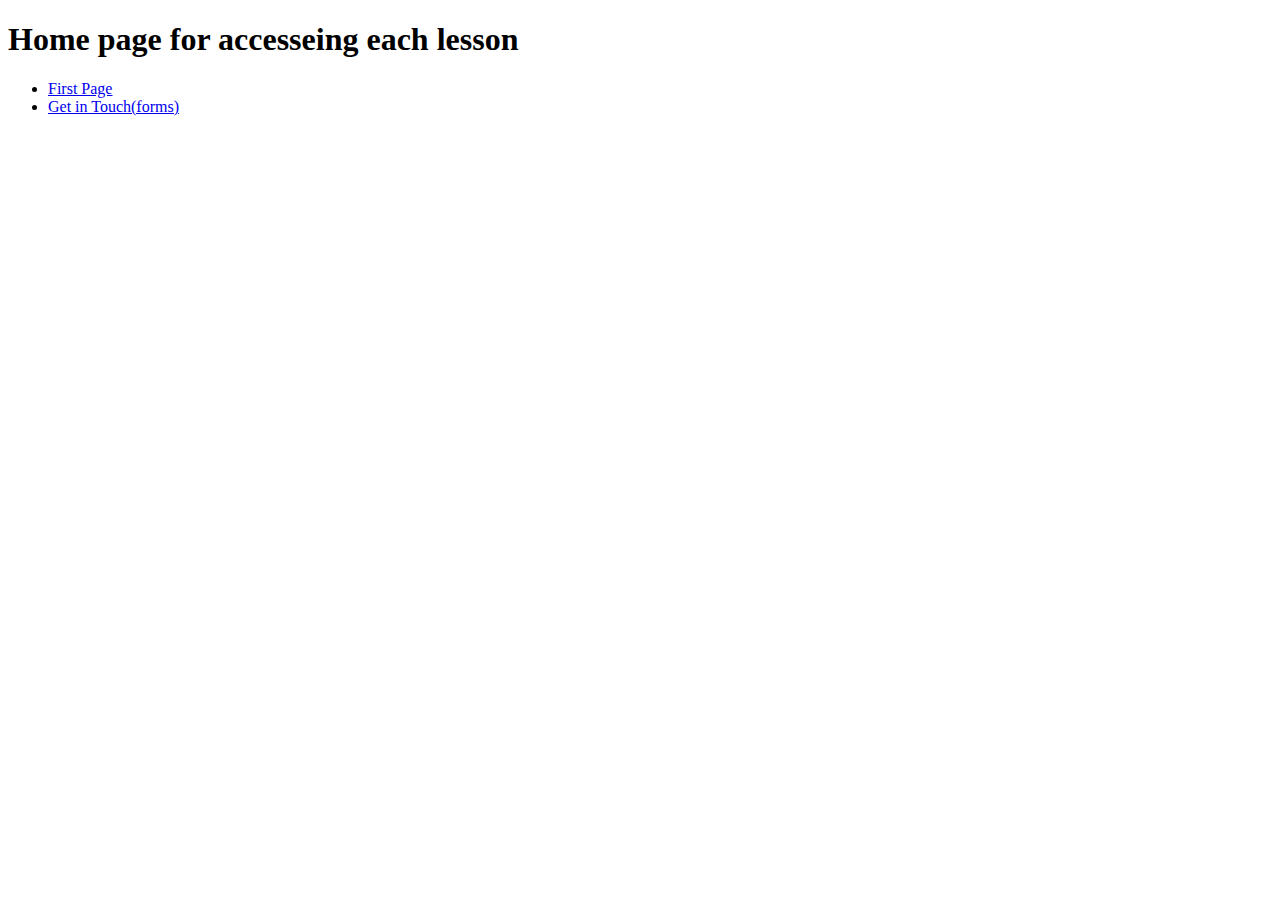
<file: HTML/index.html>
<!DOCTYPE html>
<html lang='en'>
    <head>
        <meta charset='UTF-8'/>

        <title>Pages Index</title>
    </head>
    <body>
        <header>
            <h1>Home page for accesseing each lesson</h1>
        </header>
        
        <nav>
            <ul>
                <li><a href="./FirstPage/index.html">First Page</a></li>
                <li><a href="./Forms/index.html">Get in Touch(forms)</a></li>
            </ul>
        </nav>
    </body>
</html>
</file>
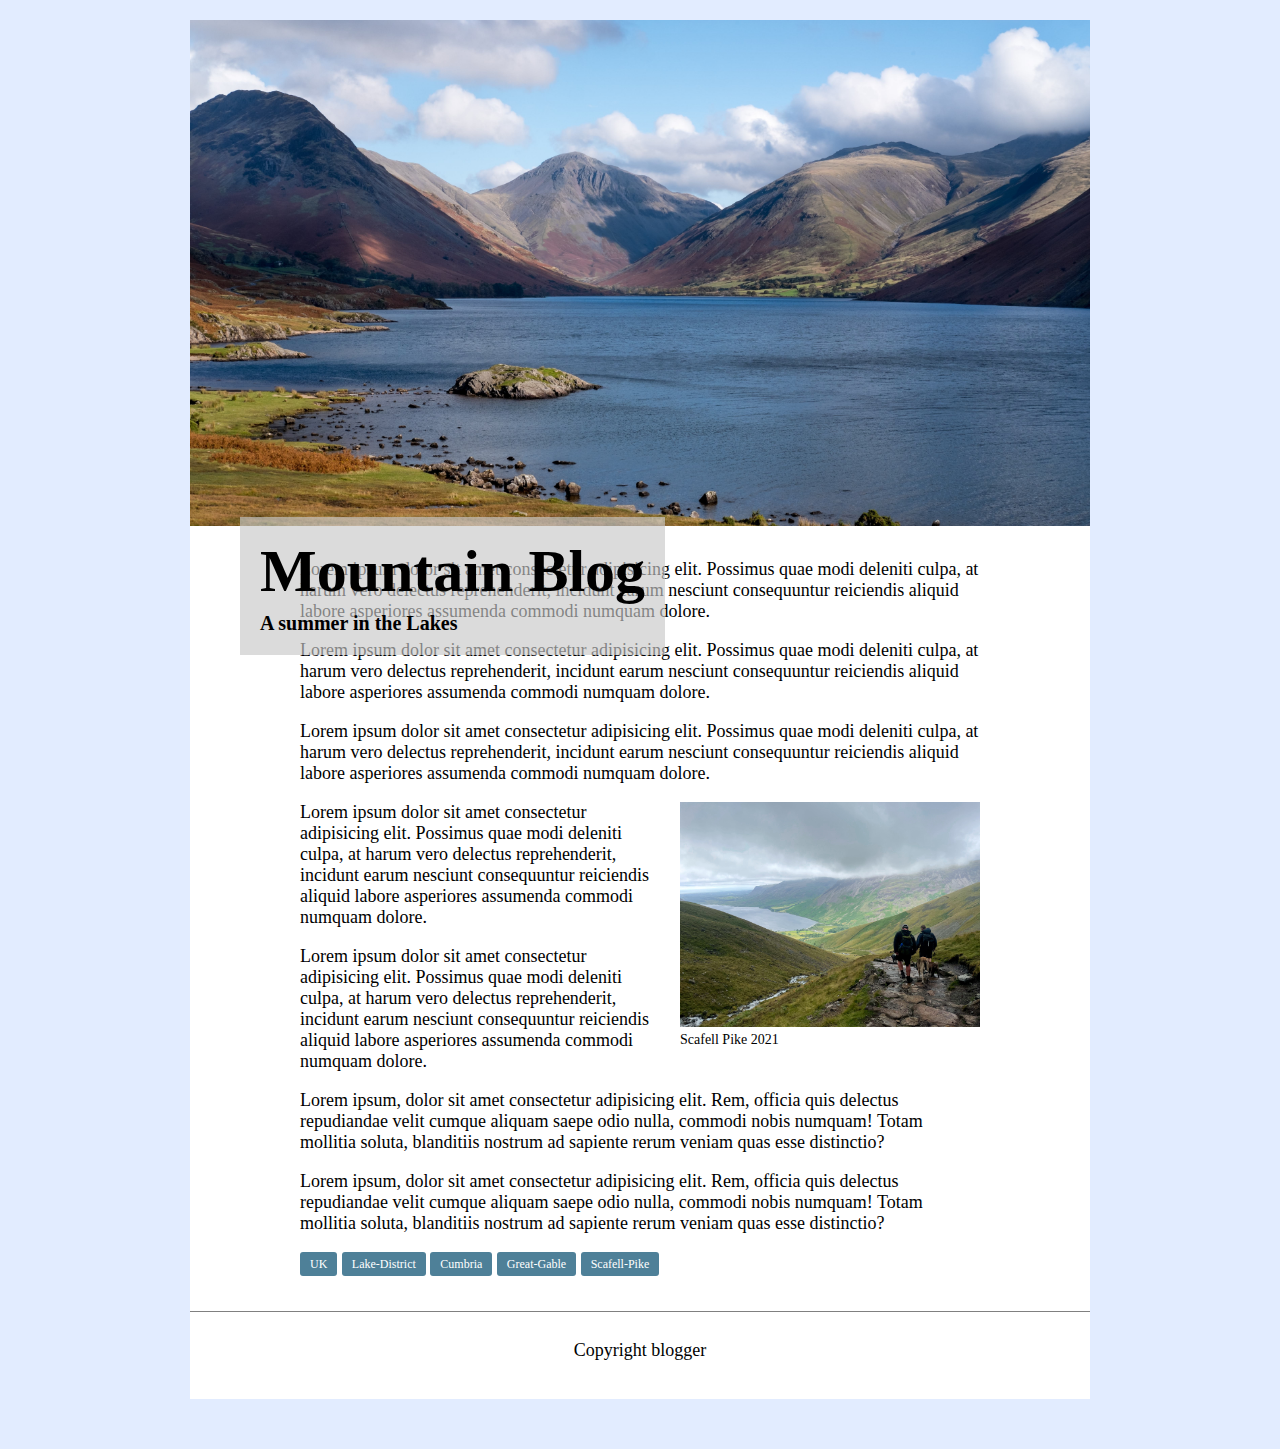
<file: HTML/2.3-MountainBlog/index.html>
<!DOCTYPE html>
<html lang="en">
  <head>
    <meta charset="UTF-8" />
    <meta http-equiv="X-UA-Compatible" content="IE=edge" />
    <meta name="viewport" content="width=device-width, initial-scale=1.0" />
    <title>Blog Post</title>
    <link rel="stylesheet" href="style.css" />
  </head>
  <body>
    <main>
      <header class="hero">
        <figure id="feature">
          <img
            src="img/Great-Gable.jpg"
            alt="A mountain range with a lake in the foreground"
          />
        </figure>
        <div class="title">
          <h1>Mountain Blog</h1>
          <p>A summer in the Lakes</p>
        </div>
      </header>
      <article>
        <p>
          Lorem ipsum dolor sit amet consectetur adipisicing elit. Possimus quae
          modi deleniti culpa, at harum vero delectus reprehenderit, incidunt
          earum nesciunt consequuntur reiciendis aliquid labore asperiores
          assumenda commodi numquam dolore.
        </p>
        <p>
          Lorem ipsum dolor sit amet consectetur adipisicing elit. Possimus quae
          modi deleniti culpa, at harum vero delectus reprehenderit, incidunt
          earum nesciunt consequuntur reiciendis aliquid labore asperiores
          assumenda commodi numquam dolore.
        </p>
        <p>
          Lorem ipsum dolor sit amet consectetur adipisicing elit. Possimus quae
          modi deleniti culpa, at harum vero delectus reprehenderit, incidunt
          earum nesciunt consequuntur reiciendis aliquid labore asperiores
          assumenda commodi numquam dolore.
        </p>
        <figure id="article-figure">
          <img
            src="img/Scafell-Pike.jpg"
            alt="Two walkers walking down a mountain with a lake in the background"
          />
          <figcaption>Scafell Pike 2021</figcaption>
        </figure>
        <p>
          Lorem ipsum dolor sit amet consectetur adipisicing elit. Possimus quae
          modi deleniti culpa, at harum vero delectus reprehenderit, incidunt
          earum nesciunt consequuntur reiciendis aliquid labore asperiores
          assumenda commodi numquam dolore.
        </p>
        <p>
          Lorem ipsum dolor sit amet consectetur adipisicing elit. Possimus quae
          modi deleniti culpa, at harum vero delectus reprehenderit, incidunt
          earum nesciunt consequuntur reiciendis aliquid labore asperiores
          assumenda commodi numquam dolore.
        </p>
        <p>
          Lorem ipsum, dolor sit amet consectetur adipisicing elit. Rem, officia
          quis delectus repudiandae velit cumque aliquam saepe odio nulla,
          commodi nobis numquam! Totam mollitia soluta, blanditiis nostrum ad
          sapiente rerum veniam quas esse distinctio?
        </p>
        <p>
          Lorem ipsum, dolor sit amet consectetur adipisicing elit. Rem, officia
          quis delectus repudiandae velit cumque aliquam saepe odio nulla,
          commodi nobis numquam! Totam mollitia soluta, blanditiis nostrum ad
          sapiente rerum veniam quas esse distinctio?
        </p>
        <p class="tags">
          <span>UK</span>
          <span>Lake-District</span>
          <span>Cumbria</span>
          <span>Great-Gable</span>
          <span>Scafell-Pike</span>
        </p>
      </article>

      <footer><p>Copyright blogger</p></footer>
    </main>
  </body>
</html>
</file>
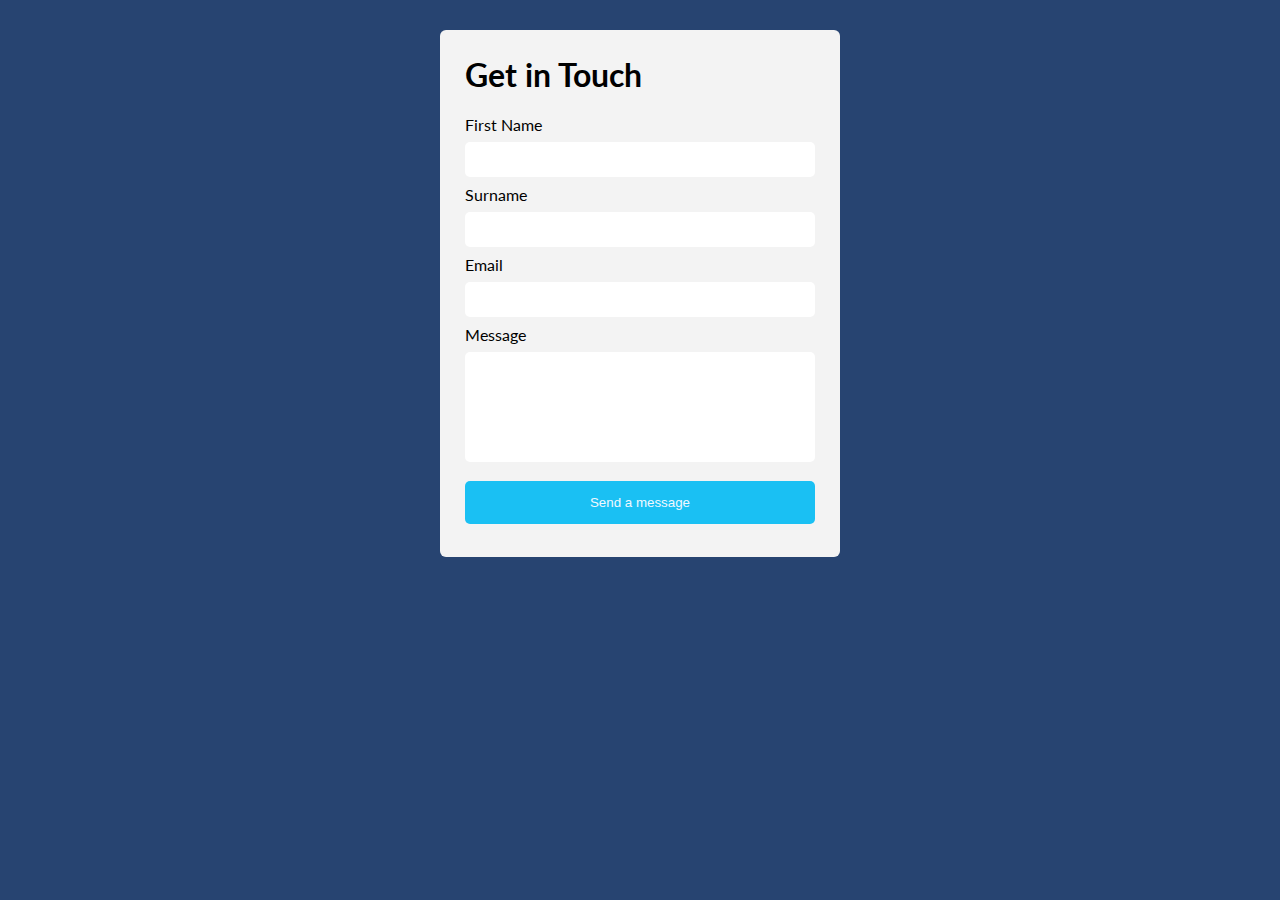
<file: HTML/202.2-StyledForm/index.html>
<!DOCTYPE html>
<html lang="en" xmlns:mso="urn:schemas-microsoft-com:office:office" xmlns:msdt="uuid:C2F41010-65B3-11d1-A29F-00AA00C14882">
  <head>
    <meta charset="UTF-8" />
    <meta http-equiv="X-UA-Compatible" content="IE=edge" />
    <meta name="viewport" content="width=device-width, initial-scale=1.0" />
    <link rel="preconnect" href="https://fonts.googleapis.com">
    <link rel="preconnect" href="https://fonts.gstatic.com" crossorigin>
    <link href="https://fonts.googleapis.com/css2?family=Lato:wght@300&display=swap" rel="stylesheet">
    <title>Form</title>
    <link rel="stylesheet" href="stylesheet.css">
<!--[if gte mso 9]><xml>
<mso:CustomDocumentProperties>
<mso:xd_Signature msdt:dt="string"></mso:xd_Signature>
<mso:display_urn_x003a_schemas-microsoft-com_x003a_office_x003a_office_x0023_Editor msdt:dt="string">Joseph  Witcombe</mso:display_urn_x003a_schemas-microsoft-com_x003a_office_x003a_office_x0023_Editor>
<mso:display_urn_x003a_schemas-microsoft-com_x003a_office_x003a_office_x0023_Author msdt:dt="string">Joseph  Witcombe</mso:display_urn_x003a_schemas-microsoft-com_x003a_office_x003a_office_x0023_Author>
<mso:xd_ProgID msdt:dt="string"></mso:xd_ProgID>
<mso:_ExtendedDescription msdt:dt="string"></mso:_ExtendedDescription>
<mso:TemplateUrl msdt:dt="string"></mso:TemplateUrl>
<mso:ComplianceAssetId msdt:dt="string"></mso:ComplianceAssetId>
<mso:ContentTypeId msdt:dt="string">0x0101006B29A8747CD8A349A2F6638B4DC48C5B</mso:ContentTypeId>
<mso:TriggerFlowInfo msdt:dt="string"></mso:TriggerFlowInfo>
<mso:_SourceUrl msdt:dt="string"></mso:_SourceUrl>
<mso:_SharedFileIndex msdt:dt="string"></mso:_SharedFileIndex>
<mso:display_urn_x003a_schemas-microsoft-com_x003a_office_x003a_office_x0023_SharedWithUsers msdt:dt="string">FrontEnd Development - 303 Members</mso:display_urn_x003a_schemas-microsoft-com_x003a_office_x003a_office_x0023_SharedWithUsers>
<mso:SharedWithUsers msdt:dt="string">7;#FrontEnd Development - 303 Members</mso:SharedWithUsers>
</mso:CustomDocumentProperties>
</xml><![endif]-->
</head>
  <body>
    <div class="container">
      <form id="contactForm" action="">
        <h1>Get in Touch</h1>
        <label for="firstName">First Name</label>

        <input type="text" id="firstName" name="firstName" maxlength="100" />

        <label for="surname">Surname</label>

        <input type="text" id="surname" name="surname" maxlength="100" />

        <label for="email">Email</label>

        <input type="email" id="email" name="email" />

        <label for="message">Message</label>

        <textarea name="message" rows="6" cols="30"></textarea>

        <input type="submit" value="Send a message" />
      </form>
    </div>
  </body>
</html>
</file>
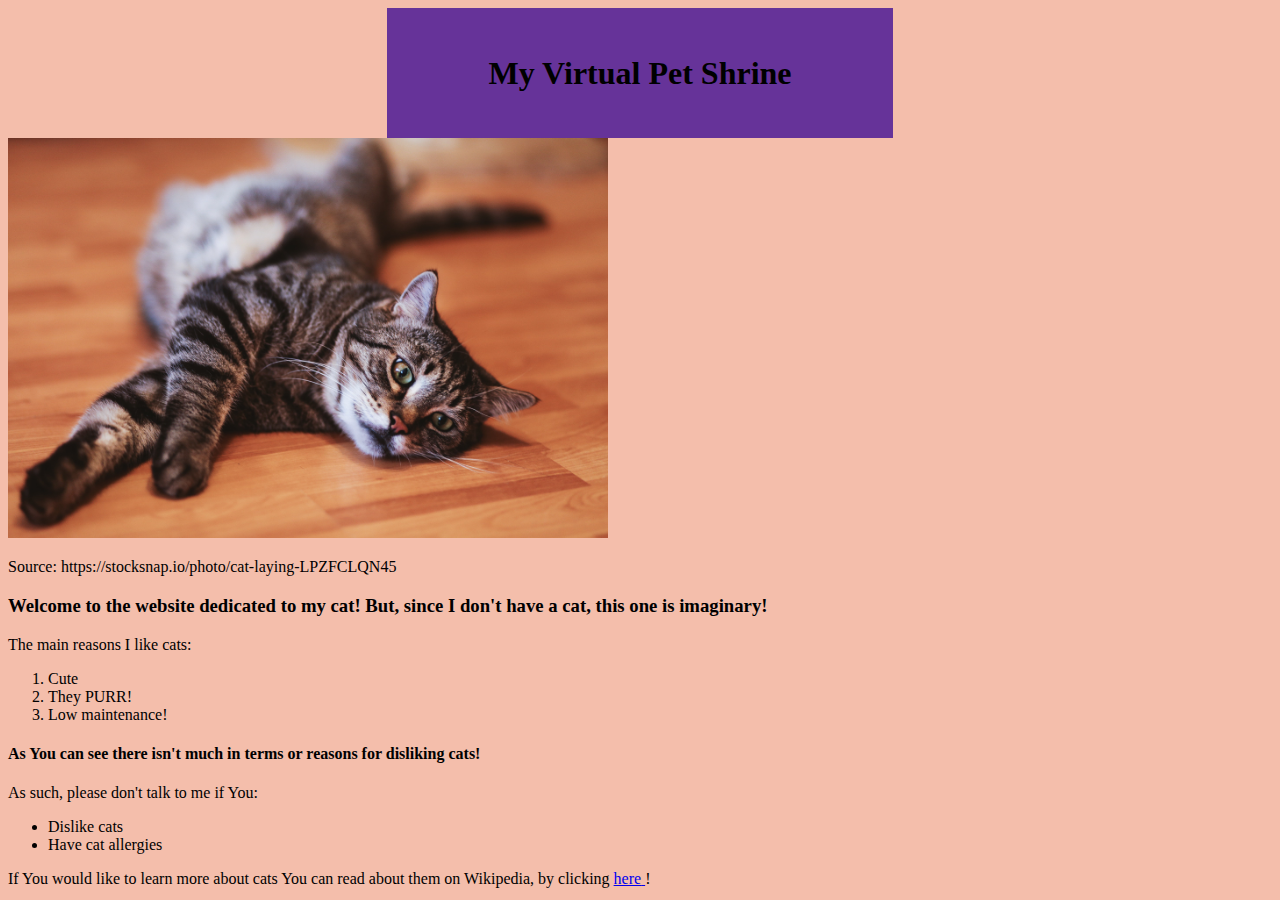
<file: HTML/FirstPage/index.html>
<!DOCTYPE html>
<html lang='en'>
    <head>
        <meta charset='UTF-8'/>
        <link rel="stylesheet" href='../../CSS/base.css'>
        <title>Main Page</title>
    </head>
    <body>
        <div id='headerBar'>
        <header>
            <h1>My Virtual Pet Shrine</h1>  
        </header>
        </div>
        <img src = "../../RESOURCES/STATIC/catphoto.jpg" alt='A Stock Photo of a cat' width='600px'>

        <p>Source: https://stocksnap.io/photo/cat-laying-LPZFCLQN45</p>

        <h3>Welcome to the website dedicated to my cat! But, since I don't have a cat, this one is imaginary!</h3>
        <p>The main reasons I like cats:</p>
        <ol>
            <li>Cute</li>
            <li>They PURR!</li>
            <li>Low maintenance!</li>
        </ol>
        <h4>As You can see there isn't much in terms or reasons for disliking cats!</h4>
        <p>As such, please don't talk to me if You:</p>
        <ul>
            <li>Dislike cats</li>
            <li>Have cat allergies</li>
        </ul>
        <span>If You would like to learn more about cats You can read about them on Wikipedia, by clicking
        <a href="https://en.wikipedia.org/wiki/Cat" target="_blank">
            <span>here</span>
        </a>
        <span>!</span>
    </body>
</html>
</file>
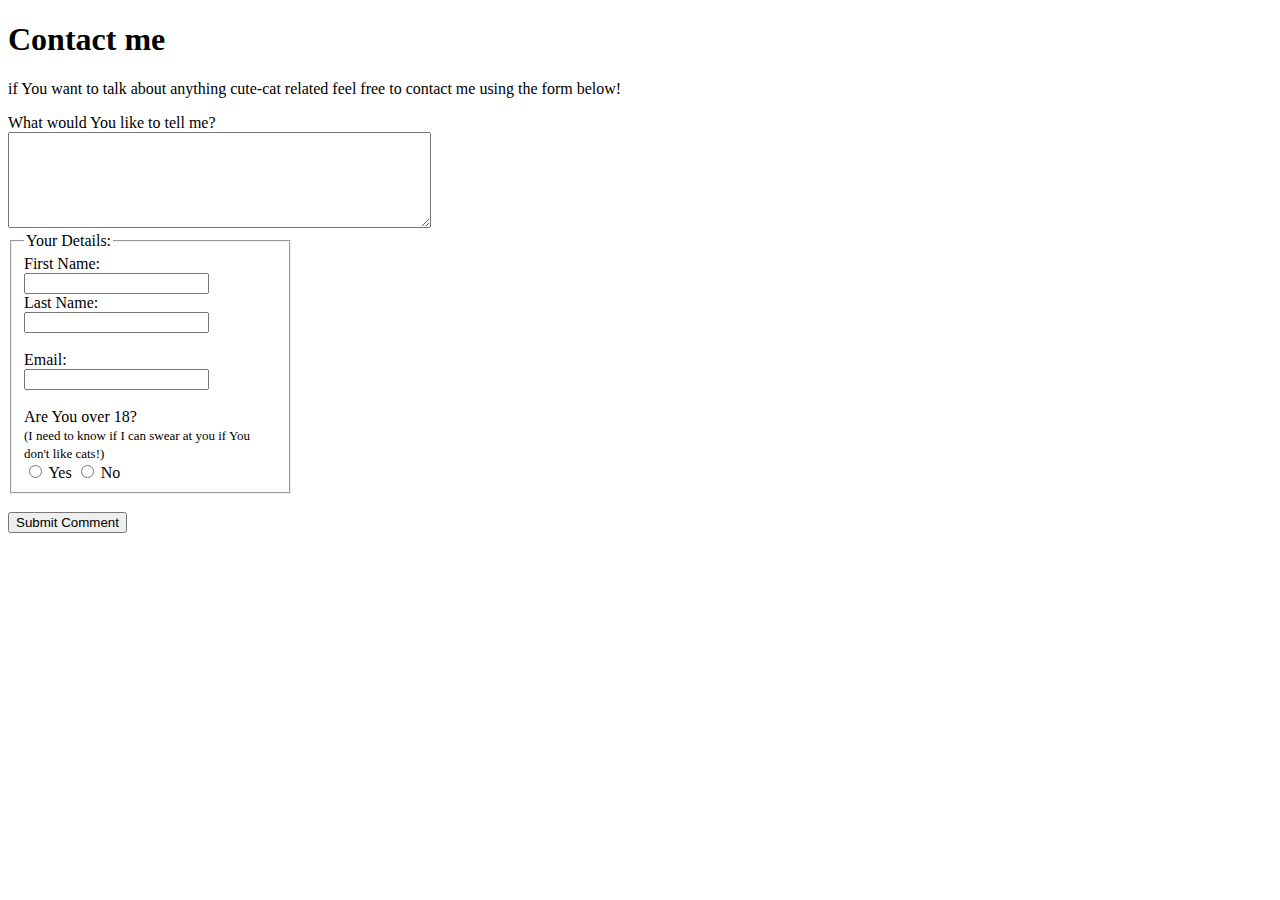
<file: HTML/Forms/index.html>
<!DOCTYPE html>
<html lang='en'>
    <head>
        <meta charset='UTF-8'/>

        <title>Contact Page</title>
    </head>
    <body>
        <header>
            <h1>Contact me</h1>
        </header>
        
        <p>if You want to talk about anything cute-cat related feel free to contact me using the form below!</p>

        <form action=''>
            <label for='commentContent'>What would You like to tell me?</label>
            <br>
            <textarea id="w3review" name="w3review" rows="6" cols="50" required></textarea><br>
            <fieldset style='width: 20%;'>
                <legend>Your Details:</legend>
                <label for='firstName'>First Name:</label>
                <input type='text' id='firstName' name='firstName' required><br>
                <label for='lastName'>Last Name:</label>
                <input type='text' id='lastName' name='lastName'><br>
                <br>
                <label for='emailAddress'>Email:</label>
                <br>
                <input type='email' id='emailAddress' name='emailAddress' required><br>
                <br>
                <span>
                    Are You over 18?
                    <br>
                </span>
                <span style='font-size: small;'>(I need to know if I can swear at you if You don't like cats!)</span>
                <br>
                <input type='radio' name='isAdult' id='adult' value='Yes' required>
                <label for='adult'>Yes</label>
                <input type='radio' name='isAdult' id='minor' value='No' >
                <label for='minor'>No</label>
                <br>
            </fieldset>
            <br>
            <input type='submit' value='Submit Comment'>


        </form>
    </body>
</html>
</file>
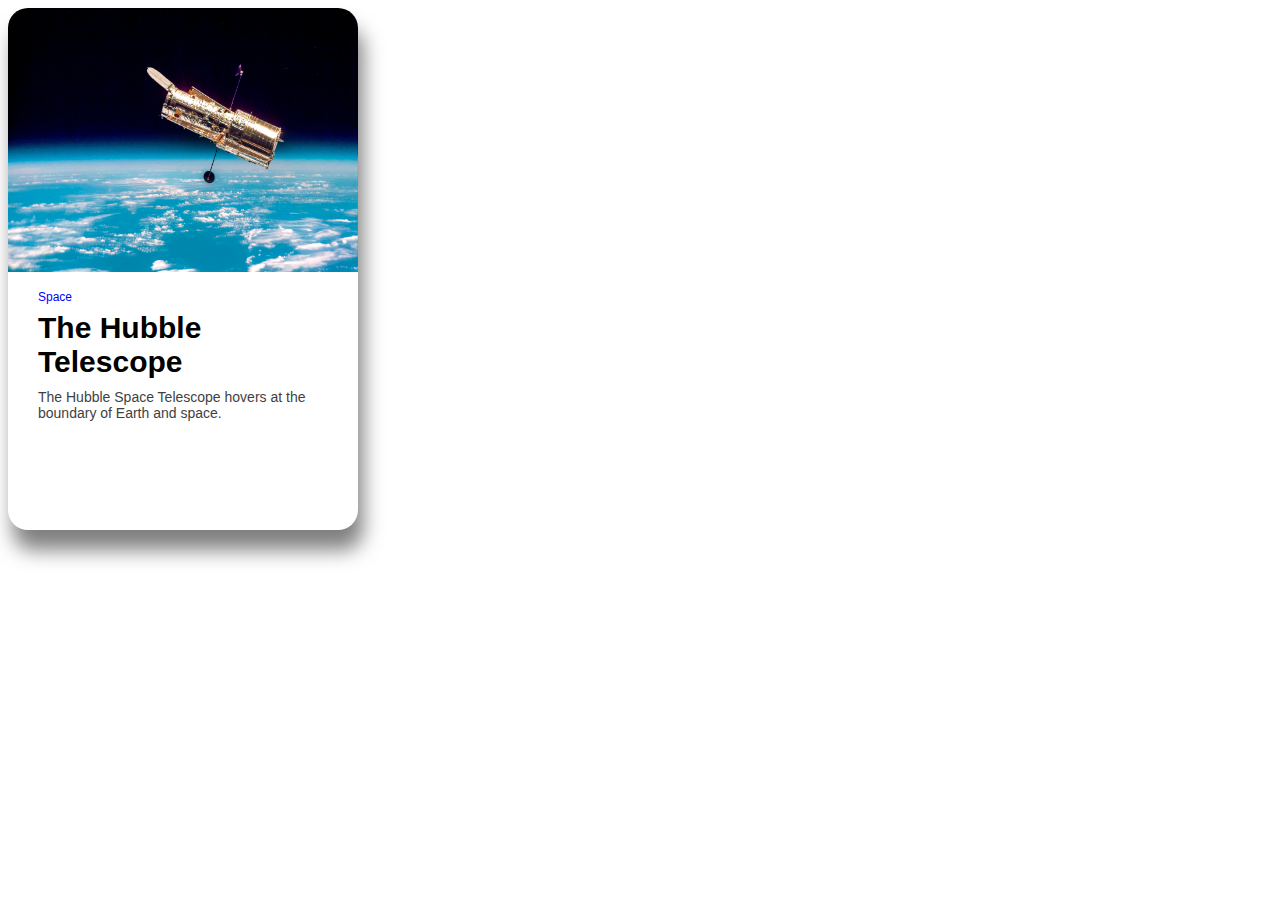
<file: HTML/HubbleCard/index.html>
<!DOCTYPE html>
<html lang="en">
  <head>
    <meta charset="UTF-8" />
    <meta http-equiv="X-UA-Compatible" content="IE=edge" />
    <meta name="viewport" content="width=device-width, initial-scale=1.0" />
    <title>Space Cards</title>
    <link rel="stylesheet" href="style.css" />
  </head>
  <body>
    <article class="card">
      <img src="img/1.jpg" alt="  " />
      <div class="card-text">
        <p class="category">Space</p>
        <h2>The hubble telescope</h2>
        <p>
          The Hubble Space Telescope hovers at the boundary of Earth and space.
        </p>
      </div>
    </article>
  </body>
</html>
</file>
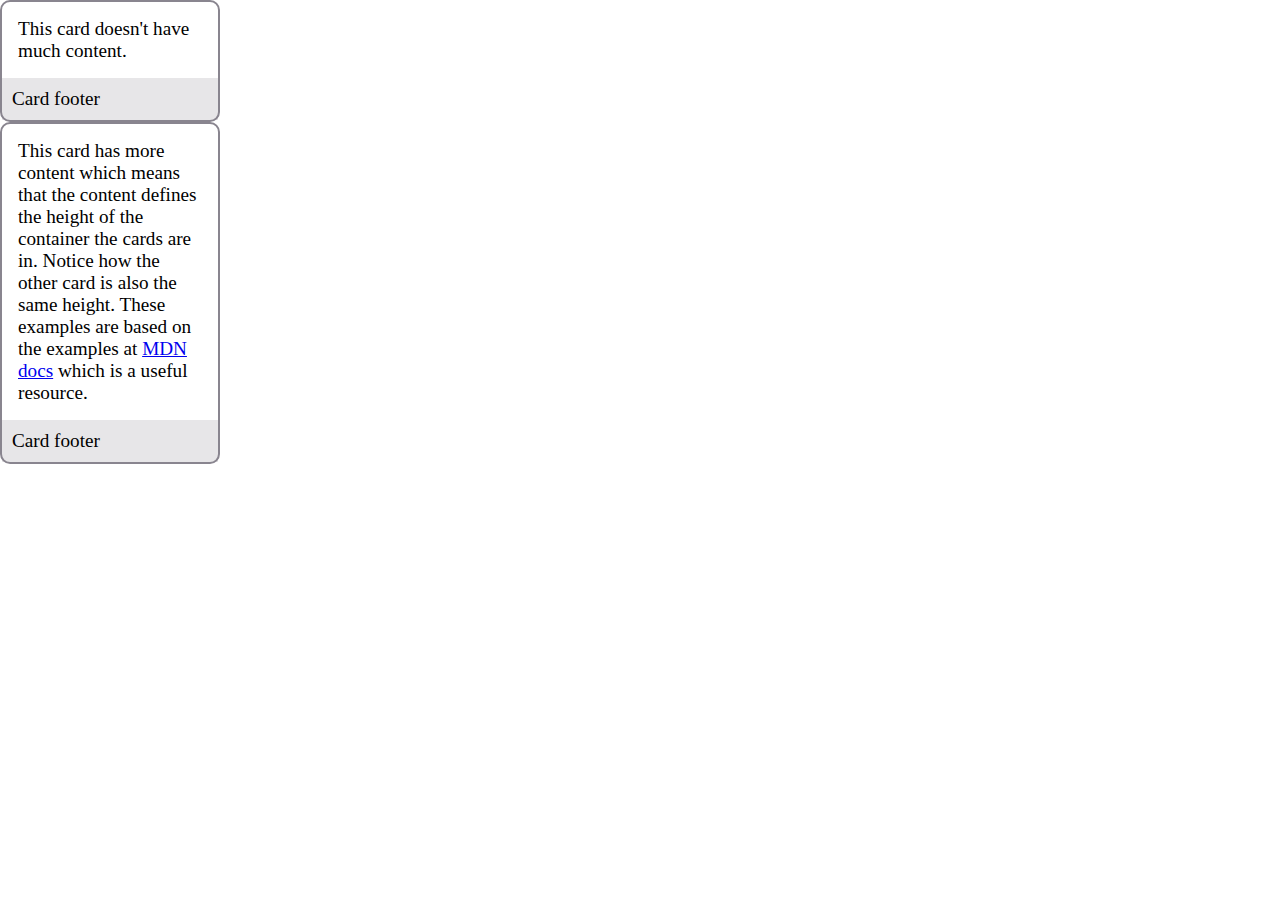
<file: HTML/FlexboxExercises/Flexbox-cards/index.html>
<!DOCTYPE html>
<html lang="en">
  <head>
    <meta charset="UTF-8" />
    <meta http-equiv="X-UA-Compatible" content="IE=edge" />
    <meta name="viewport" content="width=device-width, initial-scale=1.0" />
    <title>Flexbox exercises</title>
    <link rel="stylesheet" href="style.css" />
  </head>
  <body>
    <div class="card-container">
      <div class="card">
        <div class="content">
          <p>This card doesn't have much content.</p>
        </div>
        <footer>Card footer</footer>
      </div>
      <div class="card">
        <div class="content">
          <p>
            This card has more content which means that the content defines the
            height of the container the cards are in. Notice how the other card
            is also the same height. These examples are based on the examples at
            <a
              href="https://developer.mozilla.org/en-US/docs/Web/CSS/CSS_Flexible_Box_Layout/Typical_Use_Cases_of_Flexbox"
              >MDN docs</a
            >
            which is a useful resource.
          </p>
        </div>
        <footer>Card footer</footer>
      </div>
    </div>
  </body>
</html>
</file>
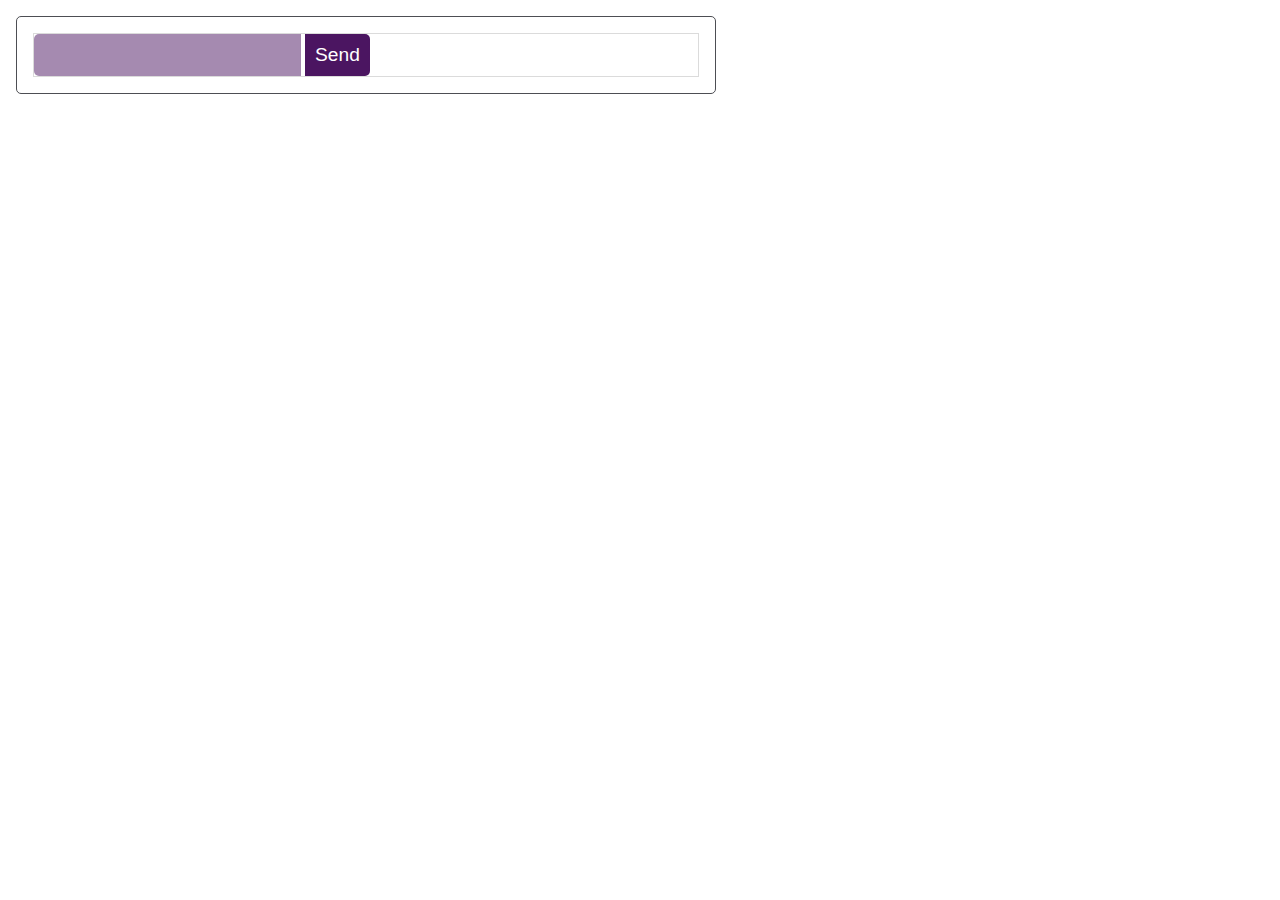
<file: HTML/FlexboxExercises/Form Controls/index.html>
<!DOCTYPE html>
<html lang="en">
  <head>
    <meta charset="UTF-8" />
    <meta http-equiv="X-UA-Compatible" content="IE=edge" />
    <meta name="viewport" content="width=device-width, initial-scale=1.0" />
    <title>Media Objects</title>
    <link rel="stylesheet" href="style.css" />
  </head>
  <body>
    <section>
      <form class="example">
        <div class="wrapper">
          <input type="text" id="text" />
          <input type="submit" value="Send" />
        </div>
      </form>
    </section>
  </body>
</html>
</file>
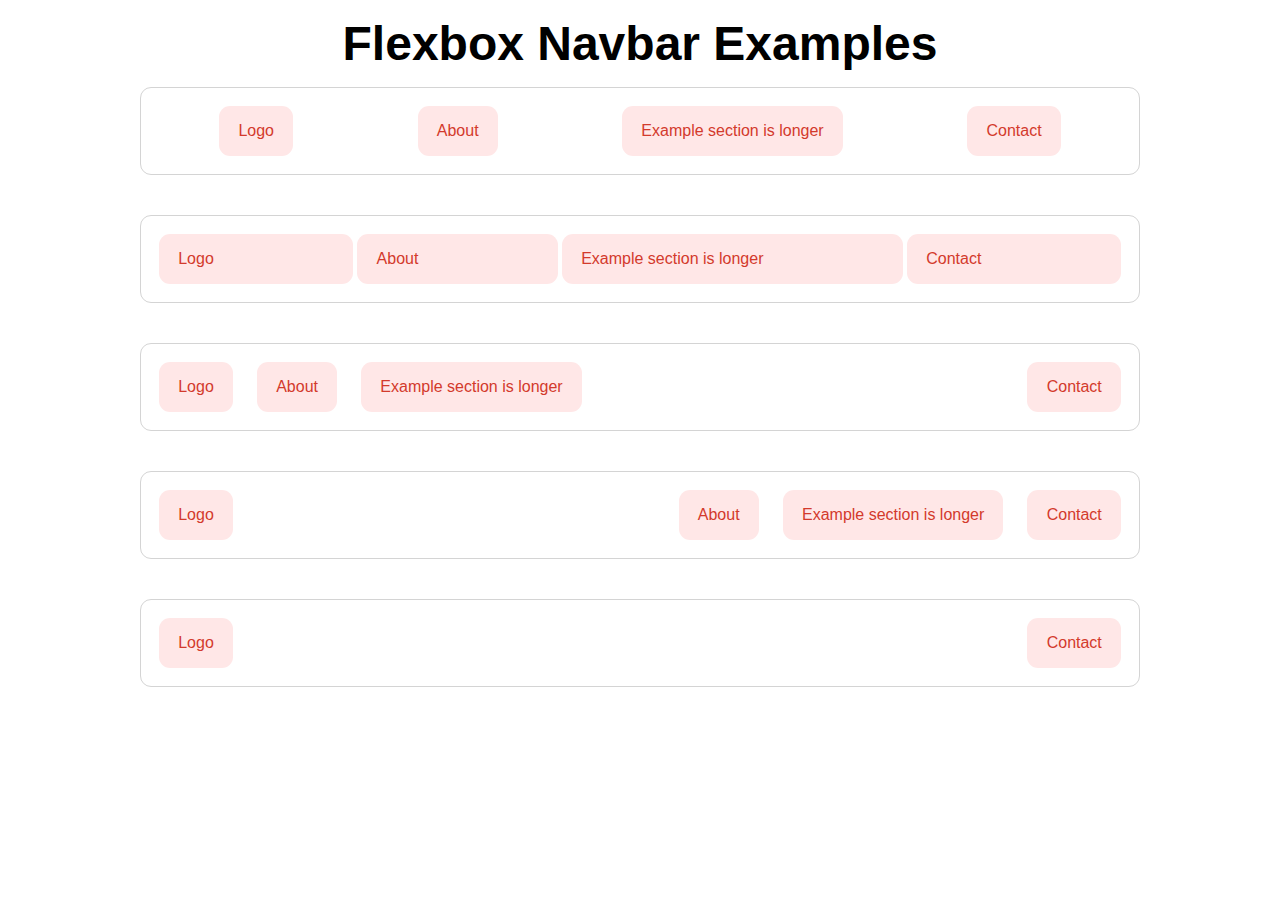
<file: HTML/FlexboxExercises/Nav/index.html>
<!DOCTYPE html>
<html lang="en">
  <head>
    <meta charset="UTF-8" />
    <meta http-equiv="X-UA-Compatible" content="IE=edge" />
    <meta name="viewport" content="width=device-width, initial-scale=1.0" />
    <title>Flexbox Nav</title>
    <link rel="stylesheet" href="style.css" />
  </head>
  <body>
    <article>
      <h1>Flexbox Navbar Examples</h1>
      <section>
        <nav>
          <ul class="evenly-spaced">
            <li><a href="#">Logo</a></li>
            <li><a href="#">About</a></li>
            <li><a href="#">Example section is longer</a></li>
            <li><a href="#">Contact</a></li>
          </ul>
        </nav>
      </section>
      <section>
        <nav class="space-distributed">
          <ul>
            <li><a href="#">Logo</a></li>
            <li><a href="#">About</a></li>
            <li><a href="#">Example section is longer</a></li>
            <li><a href="#">Contact</a></li>
          </ul>
        </nav>
      </section>
      <section>
        <nav>
          <ul class="split-nav">
            <li><a href="#">Logo</a></li>
            <li><a href="#">About</a></li>
            <li><a href="#">Example section is longer</a></li>
            <li class="push-right"><a href="#">Contact</a></li>
          </ul>
        </nav>
      </section>
      <section>
        <nav>
          <ul class="split-nav-push-left">
            <li class="push-left"><a href="#">Logo</a></li>
            <li><a href="#">About</a></li>
            <li><a href="#">Example section is longer</a></li>
            <li><a href="#">Contact</a></li>
          </ul>
        </nav>
      </section>
      <section>
        <nav>
          <ul class="split-nav-Centre">
            <li><a href="#">Logo</a></li>
            <li class="centre"></li>
            <li><a href="#">Contact</a></li>
          </ul>
        </nav>
      </section>
    </article>
  </body>
</html>
</file>
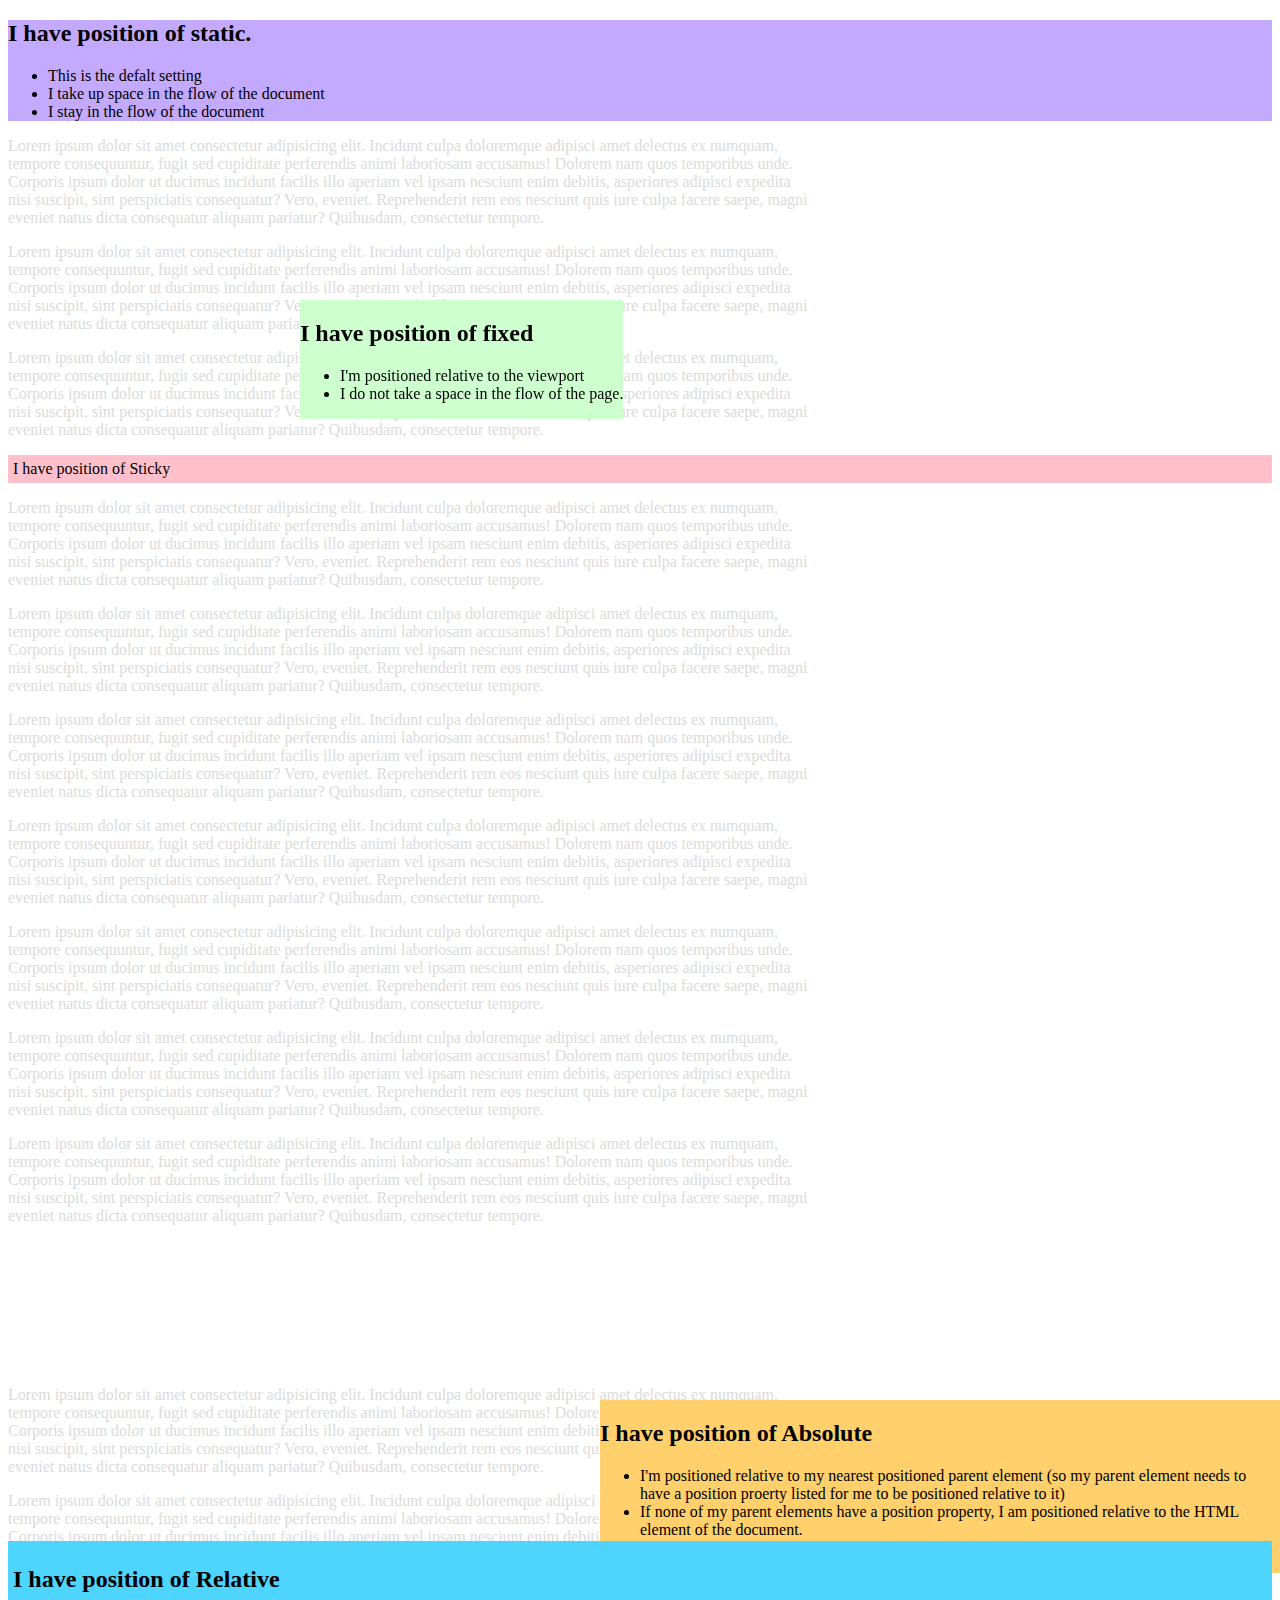
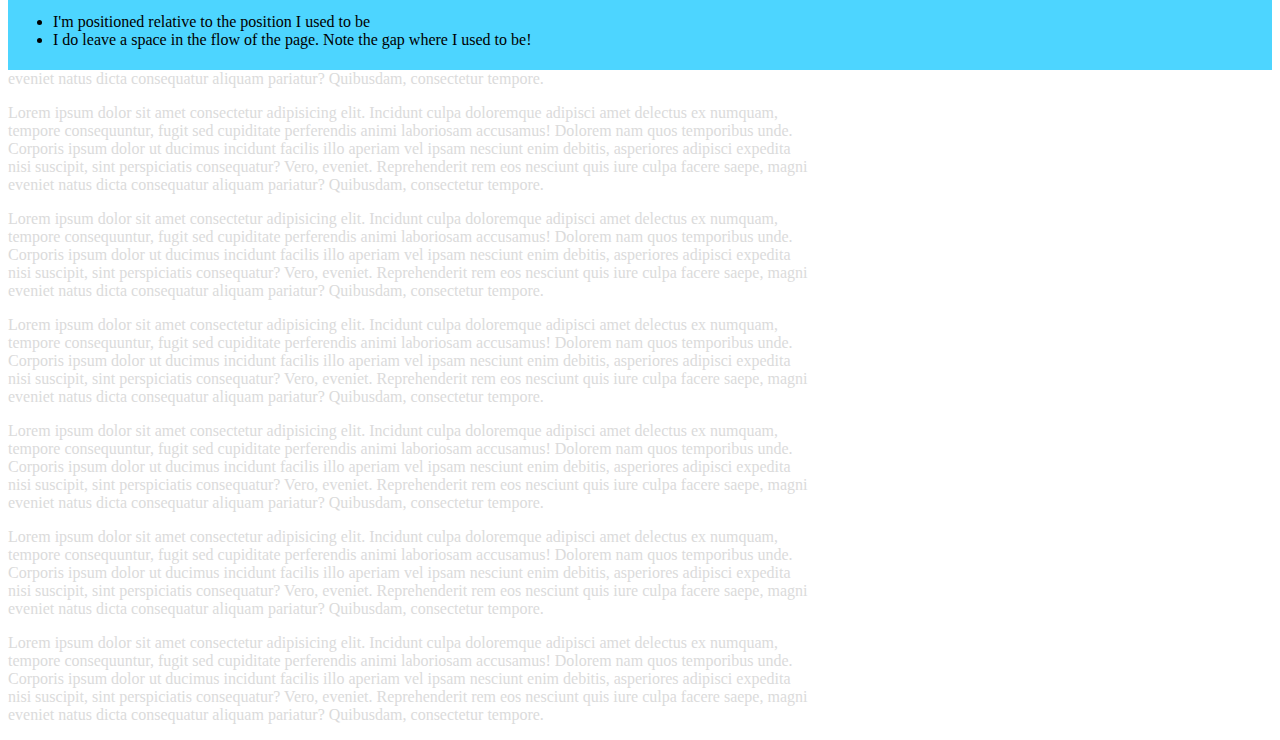
<file: HTML/2.1-Positions/position.html>
<!DOCTYPE html>
<html lang="en">
  <head>
    <meta charset="UTF-8" />
    <meta http-equiv="X-UA-Compatible" content="IE=edge" />
    <meta name="viewport" content="width=device-width, initial-scale=1.0" />
    <title>Position</title>
    <link rel="stylesheet" href="position-style.css" />
  </head>
  <body>
    <section class="static">
      <h2>I have position of static.</h2>
      <ul>
        <li>This is the defalt setting</li>
        <li>I take up space in the flow of the document</li>
        <li>I stay in the flow of the document</li>
      </ul>
    </section>
    <p>
      Lorem ipsum dolor sit amet consectetur adipisicing elit. Incidunt culpa
      doloremque adipisci amet delectus ex numquam, tempore consequuntur, fugit
      sed cupiditate perferendis animi laboriosam accusamus! Dolorem nam quos
      temporibus unde. Corporis ipsum dolor ut ducimus incidunt facilis illo
      aperiam vel ipsam nesciunt enim debitis, asperiores adipisci expedita nisi
      suscipit, sint perspiciatis consequatur? Vero, eveniet. Reprehenderit rem
      eos nesciunt quis iure culpa facere saepe, magni eveniet natus dicta
      consequatur aliquam pariatur? Quibusdam, consectetur tempore.
    </p>

    <p>
      Lorem ipsum dolor sit amet consectetur adipisicing elit. Incidunt culpa
      doloremque adipisci amet delectus ex numquam, tempore consequuntur, fugit
      sed cupiditate perferendis animi laboriosam accusamus! Dolorem nam quos
      temporibus unde. Corporis ipsum dolor ut ducimus incidunt facilis illo
      aperiam vel ipsam nesciunt enim debitis, asperiores adipisci expedita nisi
      suscipit, sint perspiciatis consequatur? Vero, eveniet. Reprehenderit rem
      eos nesciunt quis iure culpa facere saepe, magni eveniet natus dicta
      consequatur aliquam pariatur? Quibusdam, consectetur tempore.
    </p>
    <section class="fixed">
      <h2>I have position of fixed</h2>
      <ul>
        <li>I'm positioned relative to the viewport</li>
        <li>I do not take a space in the flow of the page.</li>
      </ul>
    </section>
    <p>
      Lorem ipsum dolor sit amet consectetur adipisicing elit. Incidunt culpa
      doloremque adipisci amet delectus ex numquam, tempore consequuntur, fugit
      sed cupiditate perferendis animi laboriosam accusamus! Dolorem nam quos
      temporibus unde. Corporis ipsum dolor ut ducimus incidunt facilis illo
      aperiam vel ipsam nesciunt enim debitis, asperiores adipisci expedita nisi
      suscipit, sint perspiciatis consequatur? Vero, eveniet. Reprehenderit rem
      eos nesciunt quis iure culpa facere saepe, magni eveniet natus dicta
      consequatur aliquam pariatur? Quibusdam, consectetur tempore.
    </p>
    <div class="sticky">I have position of Sticky</div>

    <p>
      Lorem ipsum dolor sit amet consectetur adipisicing elit. Incidunt culpa
      doloremque adipisci amet delectus ex numquam, tempore consequuntur, fugit
      sed cupiditate perferendis animi laboriosam accusamus! Dolorem nam quos
      temporibus unde. Corporis ipsum dolor ut ducimus incidunt facilis illo
      aperiam vel ipsam nesciunt enim debitis, asperiores adipisci expedita nisi
      suscipit, sint perspiciatis consequatur? Vero, eveniet. Reprehenderit rem
      eos nesciunt quis iure culpa facere saepe, magni eveniet natus dicta
      consequatur aliquam pariatur? Quibusdam, consectetur tempore.
    </p>
    <article class="absolute">
      <h2>I have position of Absolute</h2>
      <ul>
        <li>
          I'm positioned relative to my nearest positioned parent element (so my parent element
          needs to have a position proerty listed for me to be positioned
          relative to it) 
        </li>
        <li>If none of my parent elements have a position property, I am positioned relative to the HTML element of the document.</body></li>
        <li>I do not take a space in the flow of the page.</li>
      </ul>
    </article>
    <p>
      Lorem ipsum dolor sit amet consectetur adipisicing elit. Incidunt culpa
      doloremque adipisci amet delectus ex numquam, tempore consequuntur, fugit
      sed cupiditate perferendis animi laboriosam accusamus! Dolorem nam quos
      temporibus unde. Corporis ipsum dolor ut ducimus incidunt facilis illo
      aperiam vel ipsam nesciunt enim debitis, asperiores adipisci expedita nisi
      suscipit, sint perspiciatis consequatur? Vero, eveniet. Reprehenderit rem
      eos nesciunt quis iure culpa facere saepe, magni eveniet natus dicta
      consequatur aliquam pariatur? Quibusdam, consectetur tempore.
    </p>

    <p>
      Lorem ipsum dolor sit amet consectetur adipisicing elit. Incidunt culpa
      doloremque adipisci amet delectus ex numquam, tempore consequuntur, fugit
      sed cupiditate perferendis animi laboriosam accusamus! Dolorem nam quos
      temporibus unde. Corporis ipsum dolor ut ducimus incidunt facilis illo
      aperiam vel ipsam nesciunt enim debitis, asperiores adipisci expedita nisi
      suscipit, sint perspiciatis consequatur? Vero, eveniet. Reprehenderit rem
      eos nesciunt quis iure culpa facere saepe, magni eveniet natus dicta
      consequatur aliquam pariatur? Quibusdam, consectetur tempore.
    </p>
    <p>
      Lorem ipsum dolor sit amet consectetur adipisicing elit. Incidunt culpa
      doloremque adipisci amet delectus ex numquam, tempore consequuntur, fugit
      sed cupiditate perferendis animi laboriosam accusamus! Dolorem nam quos
      temporibus unde. Corporis ipsum dolor ut ducimus incidunt facilis illo
      aperiam vel ipsam nesciunt enim debitis, asperiores adipisci expedita nisi
      suscipit, sint perspiciatis consequatur? Vero, eveniet. Reprehenderit rem
      eos nesciunt quis iure culpa facere saepe, magni eveniet natus dicta
      consequatur aliquam pariatur? Quibusdam, consectetur tempore.
    </p>
    <p>
      Lorem ipsum dolor sit amet consectetur adipisicing elit. Incidunt culpa
      doloremque adipisci amet delectus ex numquam, tempore consequuntur, fugit
      sed cupiditate perferendis animi laboriosam accusamus! Dolorem nam quos
      temporibus unde. Corporis ipsum dolor ut ducimus incidunt facilis illo
      aperiam vel ipsam nesciunt enim debitis, asperiores adipisci expedita nisi
      suscipit, sint perspiciatis consequatur? Vero, eveniet. Reprehenderit rem
      eos nesciunt quis iure culpa facere saepe, magni eveniet natus dicta
      consequatur aliquam pariatur? Quibusdam, consectetur tempore.
    </p>
    <p>
      Lorem ipsum dolor sit amet consectetur adipisicing elit. Incidunt culpa
      doloremque adipisci amet delectus ex numquam, tempore consequuntur, fugit
      sed cupiditate perferendis animi laboriosam accusamus! Dolorem nam quos
      temporibus unde. Corporis ipsum dolor ut ducimus incidunt facilis illo
      aperiam vel ipsam nesciunt enim debitis, asperiores adipisci expedita nisi
      suscipit, sint perspiciatis consequatur? Vero, eveniet. Reprehenderit rem
      eos nesciunt quis iure culpa facere saepe, magni eveniet natus dicta
      consequatur aliquam pariatur? Quibusdam, consectetur tempore.
    </p>
    <p>
      Lorem ipsum dolor sit amet consectetur adipisicing elit. Incidunt culpa
      doloremque adipisci amet delectus ex numquam, tempore consequuntur, fugit
      sed cupiditate perferendis animi laboriosam accusamus! Dolorem nam quos
      temporibus unde. Corporis ipsum dolor ut ducimus incidunt facilis illo
      aperiam vel ipsam nesciunt enim debitis, asperiores adipisci expedita nisi
      suscipit, sint perspiciatis consequatur? Vero, eveniet. Reprehenderit rem
      eos nesciunt quis iure culpa facere saepe, magni eveniet natus dicta
      consequatur aliquam pariatur? Quibusdam, consectetur tempore.
    </p>
    <div class="relative">
      <h2>I have position of Relative</h2>
      <ul>
        <li>I'm positioned relative to the position I used to be</li>
        <li>
          I do leave a space in the flow of the page. Note the gap where I used to be!
        </li>
      </ul>
    </div>
    <p>
      Lorem ipsum dolor sit amet consectetur adipisicing elit. Incidunt culpa
      doloremque adipisci amet delectus ex numquam, tempore consequuntur, fugit
      sed cupiditate perferendis animi laboriosam accusamus! Dolorem nam quos
      temporibus unde. Corporis ipsum dolor ut ducimus incidunt facilis illo
      aperiam vel ipsam nesciunt enim debitis, asperiores adipisci expedita nisi
      suscipit, sint perspiciatis consequatur? Vero, eveniet. Reprehenderit rem
      eos nesciunt quis iure culpa facere saepe, magni eveniet natus dicta
      consequatur aliquam pariatur? Quibusdam, consectetur tempore.
    </p>
    <p>
      Lorem ipsum dolor sit amet consectetur adipisicing elit. Incidunt culpa
      doloremque adipisci amet delectus ex numquam, tempore consequuntur, fugit
      sed cupiditate perferendis animi laboriosam accusamus! Dolorem nam quos
      temporibus unde. Corporis ipsum dolor ut ducimus incidunt facilis illo
      aperiam vel ipsam nesciunt enim debitis, asperiores adipisci expedita nisi
      suscipit, sint perspiciatis consequatur? Vero, eveniet. Reprehenderit rem
      eos nesciunt quis iure culpa facere saepe, magni eveniet natus dicta
      consequatur aliquam pariatur? Quibusdam, consectetur tempore.
    </p>
    <p>
      Lorem ipsum dolor sit amet consectetur adipisicing elit. Incidunt culpa
      doloremque adipisci amet delectus ex numquam, tempore consequuntur, fugit
      sed cupiditate perferendis animi laboriosam accusamus! Dolorem nam quos
      temporibus unde. Corporis ipsum dolor ut ducimus incidunt facilis illo
      aperiam vel ipsam nesciunt enim debitis, asperiores adipisci expedita nisi
      suscipit, sint perspiciatis consequatur? Vero, eveniet. Reprehenderit rem
      eos nesciunt quis iure culpa facere saepe, magni eveniet natus dicta
      consequatur aliquam pariatur? Quibusdam, consectetur tempore.
    </p>
    <p>
      Lorem ipsum dolor sit amet consectetur adipisicing elit. Incidunt culpa
      doloremque adipisci amet delectus ex numquam, tempore consequuntur, fugit
      sed cupiditate perferendis animi laboriosam accusamus! Dolorem nam quos
      temporibus unde. Corporis ipsum dolor ut ducimus incidunt facilis illo
      aperiam vel ipsam nesciunt enim debitis, asperiores adipisci expedita nisi
      suscipit, sint perspiciatis consequatur? Vero, eveniet. Reprehenderit rem
      eos nesciunt quis iure culpa facere saepe, magni eveniet natus dicta
      consequatur aliquam pariatur? Quibusdam, consectetur tempore.
    </p>
    <p>
      Lorem ipsum dolor sit amet consectetur adipisicing elit. Incidunt culpa
      doloremque adipisci amet delectus ex numquam, tempore consequuntur, fugit
      sed cupiditate perferendis animi laboriosam accusamus! Dolorem nam quos
      temporibus unde. Corporis ipsum dolor ut ducimus incidunt facilis illo
      aperiam vel ipsam nesciunt enim debitis, asperiores adipisci expedita nisi
      suscipit, sint perspiciatis consequatur? Vero, eveniet. Reprehenderit rem
      eos nesciunt quis iure culpa facere saepe, magni eveniet natus dicta
      consequatur aliquam pariatur? Quibusdam, consectetur tempore.
    </p>
    <p>
      Lorem ipsum dolor sit amet consectetur adipisicing elit. Incidunt culpa
      doloremque adipisci amet delectus ex numquam, tempore consequuntur, fugit
      sed cupiditate perferendis animi laboriosam accusamus! Dolorem nam quos
      temporibus unde. Corporis ipsum dolor ut ducimus incidunt facilis illo
      aperiam vel ipsam nesciunt enim debitis, asperiores adipisci expedita nisi
      suscipit, sint perspiciatis consequatur? Vero, eveniet. Reprehenderit rem
      eos nesciunt quis iure culpa facere saepe, magni eveniet natus dicta
      consequatur aliquam pariatur? Quibusdam, consectetur tempore.
    </p>
    <p>
      Lorem ipsum dolor sit amet consectetur adipisicing elit. Incidunt culpa
      doloremque adipisci amet delectus ex numquam, tempore consequuntur, fugit
      sed cupiditate perferendis animi laboriosam accusamus! Dolorem nam quos
      temporibus unde. Corporis ipsum dolor ut ducimus incidunt facilis illo
      aperiam vel ipsam nesciunt enim debitis, asperiores adipisci expedita nisi
      suscipit, sint perspiciatis consequatur? Vero, eveniet. Reprehenderit rem
      eos nesciunt quis iure culpa facere saepe, magni eveniet natus dicta
      consequatur aliquam pariatur? Quibusdam, consectetur tempore.
    </p>
    <p>
      Lorem ipsum dolor sit amet consectetur adipisicing elit. Incidunt culpa
      doloremque adipisci amet delectus ex numquam, tempore consequuntur, fugit
      sed cupiditate perferendis animi laboriosam accusamus! Dolorem nam quos
      temporibus unde. Corporis ipsum dolor ut ducimus incidunt facilis illo
      aperiam vel ipsam nesciunt enim debitis, asperiores adipisci expedita nisi
      suscipit, sint perspiciatis consequatur? Vero, eveniet. Reprehenderit rem
      eos nesciunt quis iure culpa facere saepe, magni eveniet natus dicta
      consequatur aliquam pariatur? Quibusdam, consectetur tempore.
    </p>
    <p>
      Lorem ipsum dolor sit amet consectetur adipisicing elit. Incidunt culpa
      doloremque adipisci amet delectus ex numquam, tempore consequuntur, fugit
      sed cupiditate perferendis animi laboriosam accusamus! Dolorem nam quos
      temporibus unde. Corporis ipsum dolor ut ducimus incidunt facilis illo
      aperiam vel ipsam nesciunt enim debitis, asperiores adipisci expedita nisi
      suscipit, sint perspiciatis consequatur? Vero, eveniet. Reprehenderit rem
      eos nesciunt quis iure culpa facere saepe, magni eveniet natus dicta
      consequatur aliquam pariatur? Quibusdam, consectetur tempore.
    </p>
  </body>
</html>
</file>
<file: HTML/2.3-MountainBlog/style.css>
* {
    box-sizing: border-box;
}

body {
    background-color: rgb(226, 236, 255);
    font-family: 'Times New Roman', 'Times New Roman', Times, serif;
    font-size: 18px;
    
}

main {
    background-color: white;
    width: 900px;
    margin: 20px auto 50px auto;
}

.hero {
    width: 100%;
    height: fit-content;

    
}

#feature {
    margin: 0px;
    
}

.hero img {
    width: 900px;
    

}

.title {
    background-color: rgba(199, 199, 199, 0.65);
    width: fit-content;
    padding: 20px;
    position: absolute;
    margin-left: 50px;
    top: calc(63% - 50px);



}
h1 {
    font-size: 60px;
    margin: 0px;
    
}

.title p {
    font-size: 20px;
    font-weight: 600;
    margin: 6px 0px 0px 0px;
}

article {
    padding: 10px 110px 20px 110px;
}

#article-figure {
    display: inline;
    float: right;
    margin: 0 0 0 15px;
}

#article-figure img {
    width: 300px;
}

figcaption {
    font-size: 14px;
}

.tags span {
    font-size: 12px;
    background-color: #4e8098;
    color:white;
    padding: 5px 10px;
    border-radius: 3px;
}

footer {
    padding-top: 10px;
    padding-bottom: 20px;
    text-align: center;
    border-top: 1px solid gray;

}
</file>
<file: HTML/202.2-StyledForm/stylesheet.css>
* {
  box-sizing: border-box;
}

body {
  background-color: #274471;
  font-family: 'Lato', sans-serif;
}

.container {
  width: 400px;
  margin-left: auto;
  margin-right: auto;
  background-color: rgb(243, 243, 243);
  border-radius:  6px;
  margin: 30px auto 30px auto;
}

#contactForm {
  padding: 25px;
}

input, textarea {
  width: 100%;
  padding: 10px 16px 10px 16px;
  margin: 8px 0 8px 0;
  border-radius: 5px;
  border-width: 0;
}

input[type="submit"] {
  background-color: #1ac0f3;
  padding: 14px 20px 14px 20px;
  color: aliceblue;
}

input:hover {
  background-color: #0066ff1a;
}

h1 {
  margin-top: 0;
}

textarea {
  resize: none; /*Prevents the textbox from being resizable */
}
</file>
<file: CSS/base.css>
body{
    min-width: fit-content;
    min-height: inherit;
    
    background-color: rgb(244, 190, 171);
}
body div#headerBar  {
    background-color: rebeccapurple;
    width: 40%;
    height: 100%;
    margin: auto;
    text-align: center;
    padding-top: 2%;
    padding-bottom: 2%;
}
body div#contentGrid {
    display: grid; 
    grid-template-columns: 0.5fr 1fr 1fr 1fr 0.5fr; 
    grid-template-rows: 1fr 1fr 1fr; 
    gap: 0px 0px; 
    grid-template-areas: 
      "navArea mainBlock mainBlock mainBlock ."
      "navArea mainBlock mainBlock mainBlock ."
      "navArea mainBlock mainBlock mainBlock ."; 
      object-fit: scale-down;
}
body div#navBar {
    grid-area: navArea;
    object-fit: scale-down;
    margin-bottom: 5%;
    margin-top: 3%;
    min-height: fit-content;
    border: 50px;
}

body div#voidBlock {
    grid-area: mainBlock;
    min-width: max-content;
    min-height: 720px;
    margin:0%;

}
</file>
<file: HTML/HubbleCard/style.css>
* {
    font-family: 'Segoe UI', Tahoma, Geneva, Verdana, sans-serif;
    box-sizing: border-box;
  }

  .card {
    width: 350px;
    border-radius: 20px;
    box-shadow: 5px 20px 20px rgba(0,0,0,0.5);
  }
  
  
  .card img {
    height: 264px;
    /*
    Width of the imsge isn't explicititly mentioned but leaving it unset results in the image overflowing.
    Two solutions tried was simply using overflow-x:hide which worked and maintaned the aspect ratio BUT
    it didn't look like our source material so to make it look as close to the source as possible I went for
    matching it to the parent container instead
    */
    width: inherit;
    border-radius: 20px 20px 0 0;
  }
  
  .card-text {
    height: 240px;
    margin: 0 15px 0 15px;
    /*
    Distance to the sides is only specified once
     but that results is the H2 tag content not getting split into two lines like in the source material
     to remedy margin gets inherited from the parent container which results in "margin in margin"
     of 30px that produces result looking just like the source image.
     And all that without specifying the margin twice
    */
  }
  
  .card-text .category {
    color: blue;
    font-size: 12px;
    margin: inherit;
    margin-top: 14px;
    margin-bottom: 7px;
  }
  
  h2 {
    font-size: 30px;
    font-weight: bold;
    text-transform: capitalize;
    margin: inherit;
    margin-top: 7px;
    margin-bottom: 10px;
  }
  
  .card-text p {
    /*
    Font size isn't specified on the photo but 14px results in the text looking like in 
    the source photo
    */
    font-size: 14px; 
    margin: inherit;
    margin-top: 10px;
    margin-bottom: 15px;
    color: rgb(63, 63, 63);
  }
</file>
<file: HTML/2.1-Positions/position-style.css>
p {
  width: 800px;
  color: rgb(219, 219, 219);
}

div {
  padding: 5px;
}

/* Give me a position of Static */
.static {
  background-color: rgb(196, 170, 255);
  position: static;
}

/* Give me a position of sticky and a top and left value of 0px */
.sticky {
  background-color: pink;
  position: sticky;
  top: 0px;
  left: 0px;
}

/* Give me a position of fixed and a top and left value of 300px.
 Also give me a Z-index of 1 */
.fixed {
  position: fixed;
  background-color: rgb(206, 255, 206);
  top: 300px;
  left:300px;
  z-index: 1;
}

/* Give me a position of absolute and a top value of 1400px and left value of 600px.
 Also give me a Z-index of 2 */
.absolute {
  position: absolute;
  top: 1400px;
  left: 600px;
  z-index: 2;
  background-color: rgb(255, 208, 108);
}

/* Give me a position of relative and a top value of 300px.
 Also give me a Z-index of 3 */
.relative {
  background-color: rgb(77, 213, 255);
  position: relative;
  top: 300px;
  z-index: 3;

}
</file>
<file: HTML/FlexboxExercises/Flexbox-cards/style.css>
/* CSS reset */

* {
  box-sizing: border-box;
  margin: 0;
  padding: 0;
}

/* Body */

body {
  font-size: 1.2rem;
}

/* 
1. Give the card-container a margin to center it
2. Set it to display flex
3. Give it a justify content property of space around
4. Finally add a flex wrap property. */
.card-container {
  max-width: 800px;




}




/* Make the card display flex and change it's flex direction so that it displays vertically */
.card {
  border: 2px solid rgb(137, 133, 143);
  border-radius: 10px;
  width: 220px;


}



/* Use the flex shorthand syntax to give the .content
 a flex grow of 1, a flex shrink of 1 and a flex basis of auto. */
.card .content {
  padding: 1rem;

}


.card footer {
  background-color: rgba(133, 131, 138, 0.2);
  padding: 10px;
}
</file>
<file: HTML/FlexboxExercises/Form Controls/style.css>
/* CSS reset */

* {
  box-sizing: border-box;
  margin: 0px;
  padding: 0px;
}

/* Body - scroll down for instructions */

section {
  width: 90%;
  max-width: 700px;
  border: 1px solid #4d4e53;
  border-radius: 5px;
  padding: 1rem;
  margin: 1rem;
}

/* Add a declaration to make the wrapper to display flex */
.wrapper {
  border: 1px solid rgb(219, 219, 219);

}

input {
  border: none;
  font-size: 1.2em;
  padding: 10px;
}

/* Add a flex shorthand declaration to the text input and the submit button.
Both should have a flex shrink property of 1 and a flex basis set the default value.
The flex grow property for the text input should be set to 2 and to 1 for the submit button. */


input[type="text"] {
  background-color: rgba(75, 21, 97, 0.5);
  border-radius: 5px 0px 0px 5px;
  /* Your code here */

}


input[type="submit"] {
  background-color: rgba(75, 21, 97, 1);
  color: #fff;
  border-radius: 0px 5px 5px 0px;
  /* Your code here */

}
</file>
<file: HTML/FlexboxExercises/Nav/style.css>
/* CSS reset */

* {
  box-sizing: border-box;
  margin: 0;
  padding: 0;
}

/* Body - Scroll down for instructions */

body {
  font-size: 1rem;
  font-family: Arial, Helvetica, sans-serif;
}

article {
  width: 90%;
  max-width: 1000px;
  margin: auto;
}

section {
  border: 1px solid rgb(212, 212, 212);
  border-radius: 11px;
  padding: 1rem;
  margin-bottom: 40px;
}

h1 {
  font-size: 3rem;
  text-align: center;
  margin: 1rem;
}

nav ul {
  list-style: none;
}

nav a {
  text-decoration: none;
  border-radius: 11px;
  background-color: #ffe7e7;
  color: #d33a2c;
  padding: 1rem 1.2rem;
  display: block;
  margin: 2px;
}



/* 1. Evenly Spaced Nav */

.evenly-spaced {
/* Make this div into a flexbox and give it a justify content of space between */
display: flex;
justify-content: space-around;

}



/************** 2. Equally distributed Nav **************/

.space-distributed ul {
/* Make this div into a flexbox */
display: flex;

}

.space-distributed li {
  /* Give the list item a flex value of auto */
  flex: auto;
}



/************** 3.  A split Nav **************/

.split-nav {
/* 1. Make the split-nav display flex.
2. Give it a margin right and left of -10 */
display: flex;
margin: auto -10px;

}

.split-nav li {
  /* Give the list item a margin right and left of 10 */
  margin: auto 10px;
}


.split-nav .push-right {
  /* Give the push right div a margin left of auto. This will give it the maxinum availible margin to the left. */
  margin-left: auto;
}



/************** 4.  A split Nav **************/

.split-nav-push-left {
/* Use flexbox to justify the content to the end of the container */
display: flex;  
justify-content: end;
margin:auto -10px;

}

.split-nav-push-left li {
  margin: 0 10px;
}

.split-nav-push-left .push-left {
  margin-right: auto;
}



/* 5.  A split Nav */

.split-nav-Centre {
  /* Set me to display flex */
  display: flex;
}

.centre {
  /* Set the middle element to grow and stretch by setting flex-grow to 1 */
flex-grow: 1;
}
</file>
